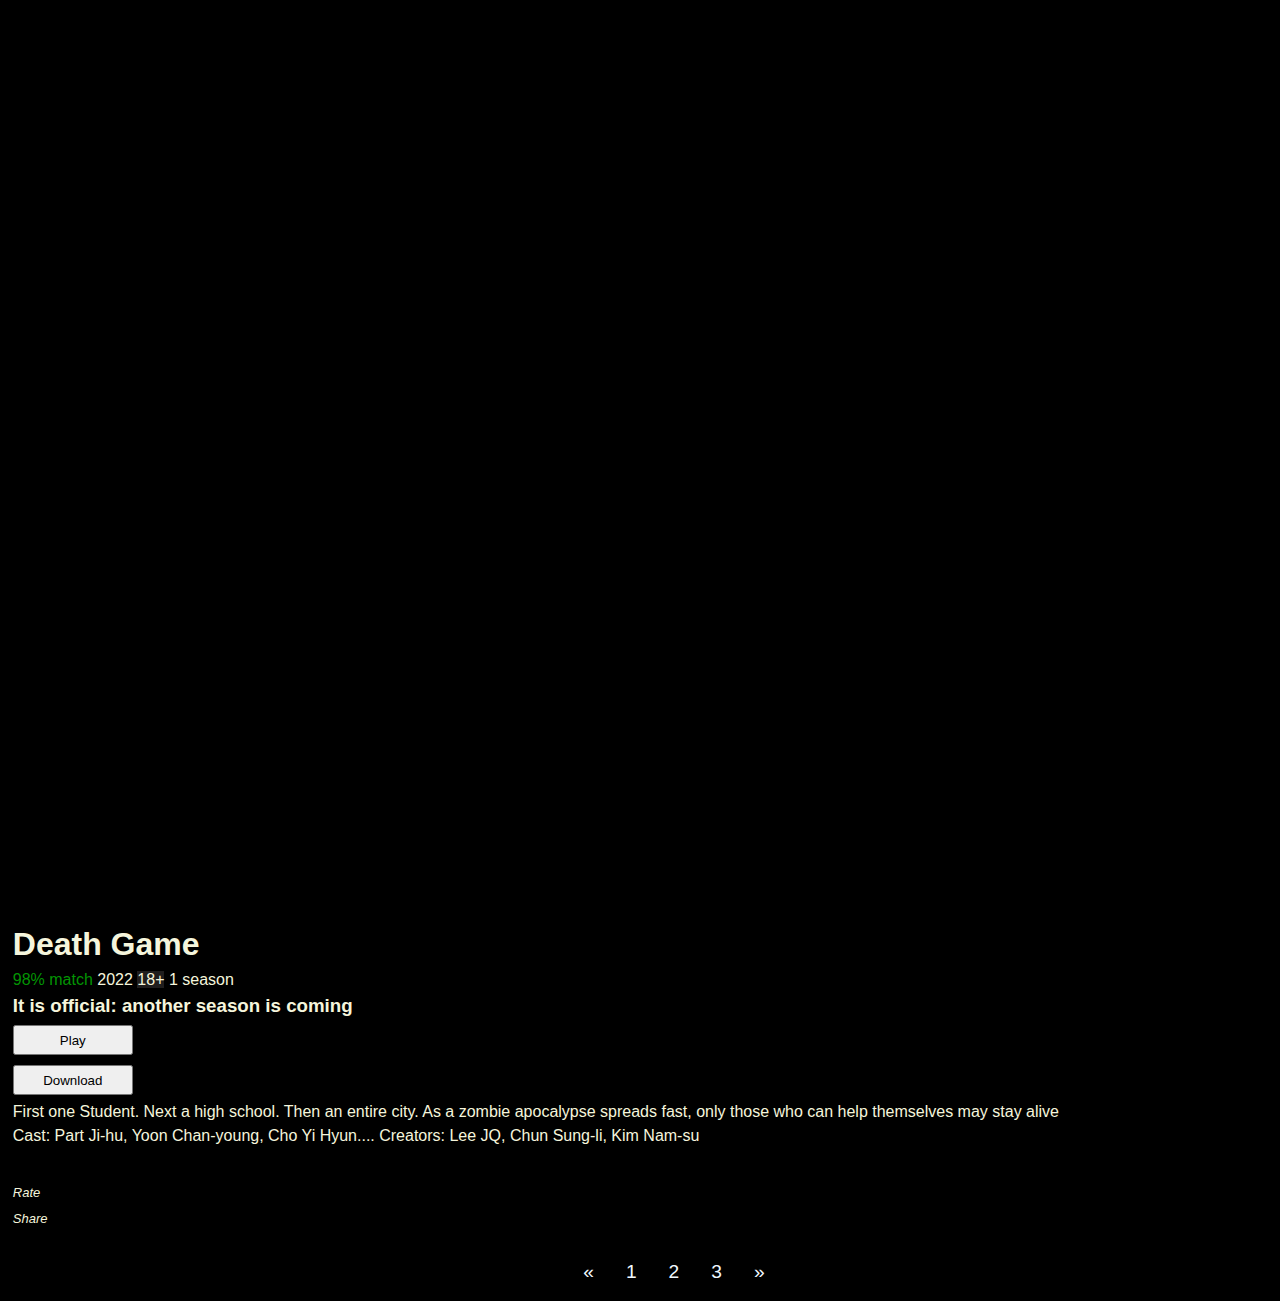
<file: movie-details.html>
<!DOCTYPE html>
<html lang="en">
<head>
  <meta charset="UTF-8">
  <meta name="viewport" content="width=device-width, initial-scale=1.0">
  <link rel="stylesheet" href="https://cdnjs.cloudflare.com/ajax/libs/font-awesome/6.5.1/css/all.min.css" integrity="sha512-DTOQO9RWCH3ppGqcWaEA1BIZOC6xxalwEsw9c2QQeAIftl+Vegovlnee1c9QX4TctnWMn13TZye+giMm8e2LwA==" crossorigin="anonymous" referrerpolicy="no-referrer" />
  <link rel="icon" href="images/favicon.jpg">
  <title>Movie treasure</title>
  <style>
    *{
      padding: 0;
      margin: 0;
      box-sizing: border-box;
      font-family: 'Franklin Gothic Medium', 'Arial Narrow', Arial, sans-serif;
      color: beige;
    }
    body{
      background-color: black;
      overflow-y: scroll;
      
    }
    #container {
      margin-left: 1%;
      color: beige;
      width: 80%;
      height: 100hv;
      background-color: rgb(34, 31, 31);
    }
    .content {
      position: absolute;
      top: 100%;
      margin-top: 20px;
     line-height: 1.5;
      
    } 
       #video{
      width: 100%;
      height: 100%;
      position: absolute;
      top: 0;
      left: 0;
      -webkit-mask-image: linear-gradient(#f0eded, rgba(211, 206, 206, 0));
      mask-image: linear-gradient(#f0eded, rgba(211, 206, 206, 0));
    }
    #match{
      color: rgb(3, 148, 3);
    }
    #box-style{
background-color: rgb(32, 30, 30);
    }
    button{
      width: 120px;
      height: 30px;
      align-items: center;
      justify-content: center;
      color: black;
      margin-top: 5px;
      margin-bottom: 5px;
      
    }
     .fa-download{
      color: black;
    }
    .fa-play{
      color: black;
    }
    .fa-regular {
      margin-right: 30px;
      margin-bottom: 50px;
      margin-top: 20px;
      font-size: larger;
    }
    .fa-share {
      margin-left: 20px;
      margin-bottom: 50px;
      margin-top: 20px;
    }
    .rate {
      font-size: small;

    }
    .pagination a{
  float: left;
  font-size: larger;
  color: aliceblue;
  text-decoration: none;
  padding: 8px 16px;
  transition: .2s;
}
.pagination{
  display: inline-block;
  margin-left:53% ;
  margin-right: 25%;
  margin-top: 20px;

}
.pagination a:hover{
  background-color: rgb(119, 115, 115);
  color: #000000;
 
}
    
  </style>
</head>
<body>
  <div id="container">
    <div id="video">
    <iframe width="100%" height="100%" src="https://www.youtube.com/embed/PBrgWouBob8?si=pIp3JMxQFzdR0gcz" title="YouTube video player" frameborder="0" allow="accelerometer; autoplay; clipboard-write; encrypted-media; gyroscope; picture-in-picture; web-share" allowfullscreen></iframe> 
  </div>
  <div class="content">
    <h1>Death Game</h1>
    <p><span id="match">98% match </span>2022 <span id="box-style">18+</span> 1 season</p>
   <h3>It is official: another season is coming</h3>
   <button id="play">  <i class="fa-solid fa-play"></i> Play</button><br>
   <button id="Download"> <i class="fa-solid fa-download"></i> Download</button>
   <p>First one Student. Next a high school. Then an entire city. As a zombie apocalypse spreads fast, only those who can help themselves may stay alive </p>
   <p>Cast: Part Ji-hu, Yoon Chan-young, Cho Yi Hyun.... 
    Creators: Lee JQ, Chun Sung-li, Kim Nam-su 
   </p>
   <i class="fa-regular fa-thumbs-up"> <br><span class="rate">Rate</span> </i> <i class="fa-solid fa-share"> <br><span class="rate">Share</span></i> 
   <div class="pagination">
    <a href="movies.html">&laquo;</a>
    <a href="index.html">1</a>
    <a href="movies.html">2</a>
    <a href="movie-details.html">3</a>
    <a href="#">&raquo;</a>
  </div>
  </div>
</div>
</div>
</body>
</html>
</file>
